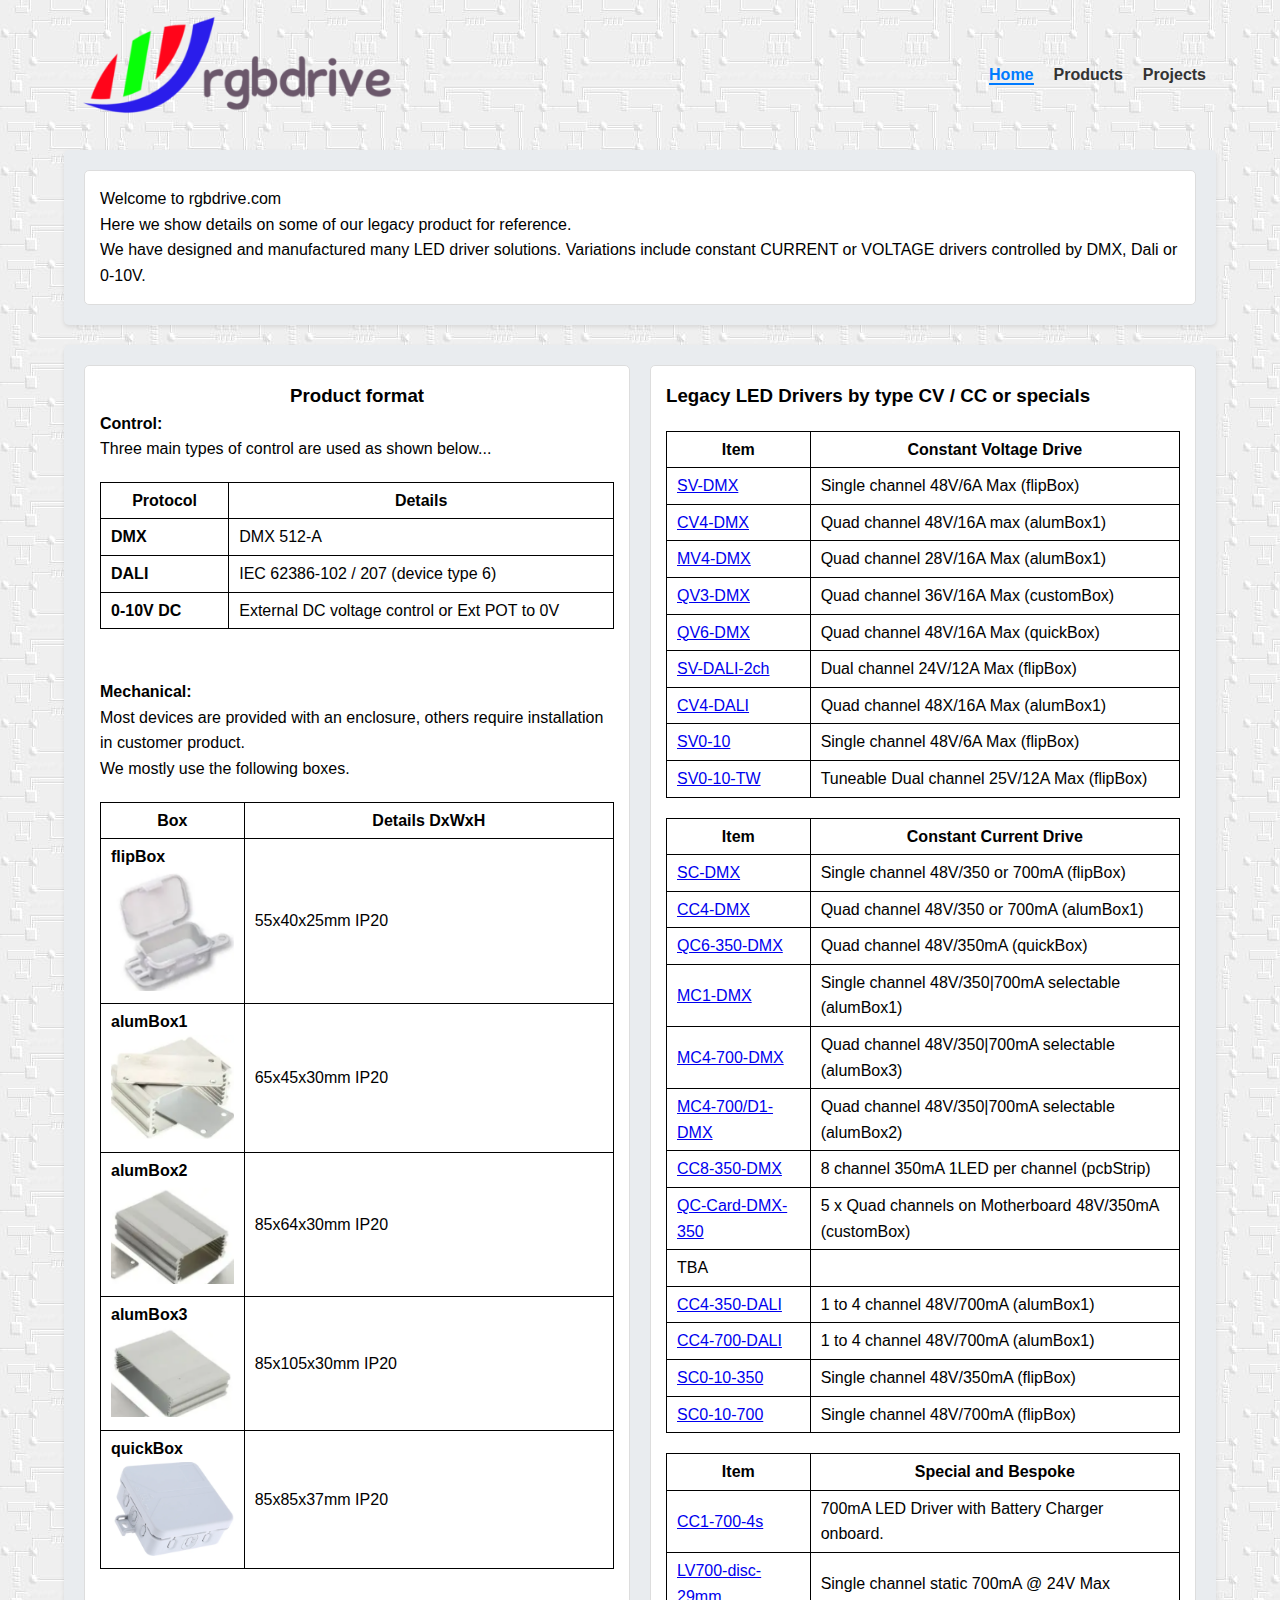
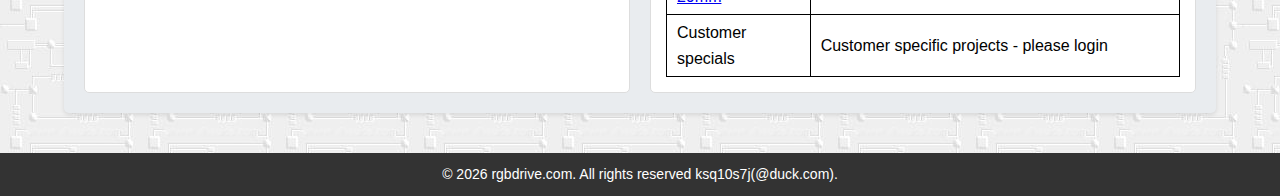
<file: index.html>
<!doctype html>
<html lang="en">
  <head>
    <meta charset="UTF-8" />
    <meta name="viewport" content="width=device-width, initial-scale=1.0" />
    <title>rgbdrive</title>
    <link rel="stylesheet" href="styles.css" />
    <link
      rel="icon"
      href="/images/site/cropped-favicon-32x32.png"
      type="image/png"
    />

    <!-- Security Meta Tags -->
    <meta
      http-equiv="Content-Security-Policy"
      content="default-src 'self'; img-src 'self'; style-src 'self' 'unsafe-inline'; script-src 'self';"
    />
    <meta http-equiv="X-Content-Type-Options" content="nosniff" />
    <meta http-equiv="X-Frame-Options" content="SAMEORIGIN" />
    <meta name="referrer" content="no-referrer-when-downgrade" />
  </head>
  <body>
    <header>
      <div class="header-content">
        <img
          src="images/site/logo2-416x126.png"
          alt="Header Image"
          class="header-image"
        />

        <nav>
          <ul class="nav-menu">
            <li><a href="index.html" class="active">Home</a></li>
            <li><a href="products.html">Products</a></li>
            <li><a href="projects.html">Projects</a></li>
          </ul>
        </nav>
      </div>
    </header>

    <main>
      <section class="content-container" id="content0">
        <!--<p>section1</p>

      -->
        <div class="column">
          <!-- Column 1 -->

          <p>Welcome to rgbdrive.com</p>

          <p>
            Here we show details on some of our legacy product for reference.
          </p>

          <p>
            We have designed and manufactured many LED driver solutions.
            Variations include constant CURRENT or VOLTAGE drivers controlled by
            DMX, Dali or 0-10V.
          </p>
        </div>
      </section>
      <section class="content-container" id="content1">
        <div class="column">
          <!-- Column 1 -->
          <h3 class="text-center">Product format</h3>
          <h4>Control:</h4>
          <p>Three main types of control are used as shown below...</p>
          <table class="mb-50">
            <tr>
              <th class="w-25">Protocol</th>
              <th>Details</th>
            </tr>
            <tr>
              <td><b>DMX</b></td>
              <td>DMX 512-A</td>
            </tr>
            <tr>
              <td><b> DALI</b></td>
              <td>IEC 62386-102 / 207 (device type 6)</td>
            </tr>
            <tr>
              <td><b> 0-10V DC</b></td>
              <td>External DC voltage control or Ext POT to 0V</td>
            </tr>
          </table>

          <h4>Mechanical:</h4>
          <p>
            Most devices are provided with an enclosure, others require
            installation in customer product.
          </p>
          <p>We mostly use the following boxes.</p>
          <table class="mb-50">
            <tr>
              <th class="th2">Box</th>
              <th>Details DxWxH</th>
            </tr>

            <tr>
              <td>
                <!--<h3>SV-DMX</h3> -->
                <h4>flipBox</h4>
                <img
                  class="imgtablebox"
                  src="images/mech/flipbox.png"
                  alt="flipBox enclosure"
                />
              </td>
              <td>
                <p>55x40x25mm IP20</p>
              </td>
            </tr>
            <tr>
              <td>
                <h4>alumBox1</h4>
                <img
                  class="imgtablebox"
                  src="images/mech/allybox1.png"
                  alt="alumBox1 enclosure"
                />
              </td>
              <td>
                <p>65x45x30mm IP20</p>
              </td>
            </tr>
            <tr>
              <td>
                <h4>alumBox2</h4>
                <img
                  class="imgtablebox"
                  src="images/mech/allybox2.png"
                  alt="alumBox2 enclosure"
                />
              </td>
              <td>
                <p>85x64x30mm IP20</p>
              </td>
            </tr>
            <tr>
              <td>
                <h4>alumBox3</h4>
                <img
                  class="imgtablebox"
                  src="images/mech/allybox3.png"
                  alt="alumBox3 enclosure"
                />
              </td>
              <td>
                <p>85x105x30mm IP20</p>
              </td>
            </tr>
            <tr>
              <td>
                <!--<h3>SV-DMX</h3> -->
                <h4>quickBox</h4>
                <img
                  class="imgtablebox"
                  src="images/mech/quickbox.png"
                  alt="quickBox enclosure"
                />
              </td>
              <td>
                <p>85x85x37mm IP20</p>
              </td>
            </tr>
          </table>
        </div>
        <div class="column">
          <!-- Column 2 -->

          <h3>Legacy LED Drivers by type CV / CC or specials</h3>

          <table>
            <tr>
              <th class="th2">Item</th>
              <th>Constant Voltage Drive</th>
            </tr>
            <tr>
              <td><a href="products.html#SvDmxId"> SV-DMX</a></td>
              <td>Single channel 48V/6A Max (flipBox)</td>
            </tr>
            <tr>
              <td><a href="products.html#Cv4DmxId"> CV4-DMX</a></td>
              <td>Quad channel 48V/16A max (alumBox1)</td>
            </tr>
            <tr>
              <td><a href="products.html#Mv4DmxId"> MV4-DMX</a></td>
              <td>Quad channel 28V/16A Max (alumBox1)</td>
            </tr>
            <tr>
              <td><a href="products.html#Qv3DmxId">QV3-DMX</a></td>
              <td>Quad channel 36V/16A Max (customBox)</td>
            </tr>
            <tr>
              <td><a href="products.html#Qv6DmxId">QV6-DMX</a></td>
              <td>Quad channel 48V/16A Max (quickBox)</td>
            </tr>
            <tr>
              <td><a href="products.html#SvDali2ChId">SV-DALI-2ch</a></td>
              <td>Dual channel 24V/12A Max (flipBox)</td>
            </tr>
            <tr>
              <td><a href="products.html#Cv416ADaliId">CV4-DALI</a></td>
              <td>Quad channel 48X/16A Max (alumBox1)</td>
            </tr>

            <tr>
              <td><a href="products.html#Sv010VId">SV0-10</a></td>
              <td>Single channel 48V/6A Max (flipBox)</td>
            </tr>
            <tr>
              <td><a href="products.html#Sv010TwId"> SV0-10-TW</a></td>
              <td>Tuneable Dual channel 25V/12A Max (flipBox)</td>
            </tr>
          </table>
          <table>
            <tr>
              <th class="th2">Item</th>
              <th>Constant Current Drive</th>
            </tr>
            <tr>
              <td><a href="products.html#ScDmxId"> SC-DMX</a></td>
              <td>Single channel 48V/350 or 700mA (flipBox)</td>
            </tr>
            <tr>
              <td><a href="products.html#Cc4DmxId"> CC4-DMX</a></td>
              <td>Quad channel 48V/350 or 700mA (alumBox1)</td>
            </tr>
            <tr>
              <td><a href="products.html#Qc6350DmxId"> QC6-350-DMX</a></td>
              <td>Quad channel 48V/350mA (quickBox)</td>
            </tr>
            <tr>
              <td><a href="products.html#Mc1DmxId"> MC1-DMX</a></td>
              <td>Single channel 48V/350|700mA selectable (alumBox1)</td>
            </tr>
            <tr>
              <td><a href="products.html#Mc4700DmxId"> MC4-700-DMX</a></td>
              <td>Quad channel 48V/350|700mA selectable (alumBox3)</td>
            </tr>
            <tr>
              <td><a href="products.html#Mc4700D1DmxId"> MC4-700/D1-DMX</a></td>
              <td>Quad channel 48V/350|700mA selectable (alumBox2)</td>
            </tr>
            <tr>
              <td><a href="products.html#Cc8350DmxId"> CC8-350-DMX</a></td>
              <td>8 channel 350mA 1LED per channel (pcbStrip)</td>
            </tr>
            <tr>
              <td><a href="products.html#QcCardId"> QC-Card-DMX-350</a></td>
              <td>5 x Quad channels on Motherboard 48V/350mA (customBox)</td>
            </tr>
            <tr>
              <td>TBA</td>
              <td></td>
            </tr>
            <tr>
              <td><a href="products.html#Cc4700DaliId"> CC4-350-DALI</a></td>
              <td>1 to 4 channel 48V/700mA (alumBox1)</td>
            </tr>
            <tr>
              <td><a href="products.html#Cc4700DaliId"> CC4-700-DALI</a></td>
              <td>1 to 4 channel 48V/700mA (alumBox1)</td>
            </tr>
            <tr>
              <td><a href="products.html#Sc010350Id"> SC0-10-350</a></td>
              <td>Single channel 48V/350mA (flipBox)</td>
            </tr>
            <tr>
              <td><a href="products.html#Sc010350Id">SC0-10-700</a></td>
              <td>Single channel 48V/700mA (flipBox)</td>
            </tr>
          </table>
          <table>
            <tr>
              <th class="th2">Item</th>
              <th>Special and Bespoke</th>
            </tr>
            <tr>
              <td><a href="products.html#Cc1700Id"> CC1-700-4s</a></td>
              <td>700mA LED Driver with Battery Charger onboard.</td>
            </tr>
            <tr>
              <td><a href="products.html#Lv700Id"> LV700-disc-29mm</a></td>
              <td>Single channel static 700mA @ 24V Max</td>
            </tr>
            <tr>
              <td>Customer specials</td>
              <td>Customer specific projects - please login</td>
            </tr>
          </table>
        </div>
      </section>
    </main>
    <!--#region footer-->
    <!-- This is a "folding" command just for VS code-->
    <footer>
      &copy; 2026 rgbdrive.com. All rights reserved ksq10s7j(@duck.com).
    </footer>

    <!-- #endregion -->
  </body>
</html>
</file>
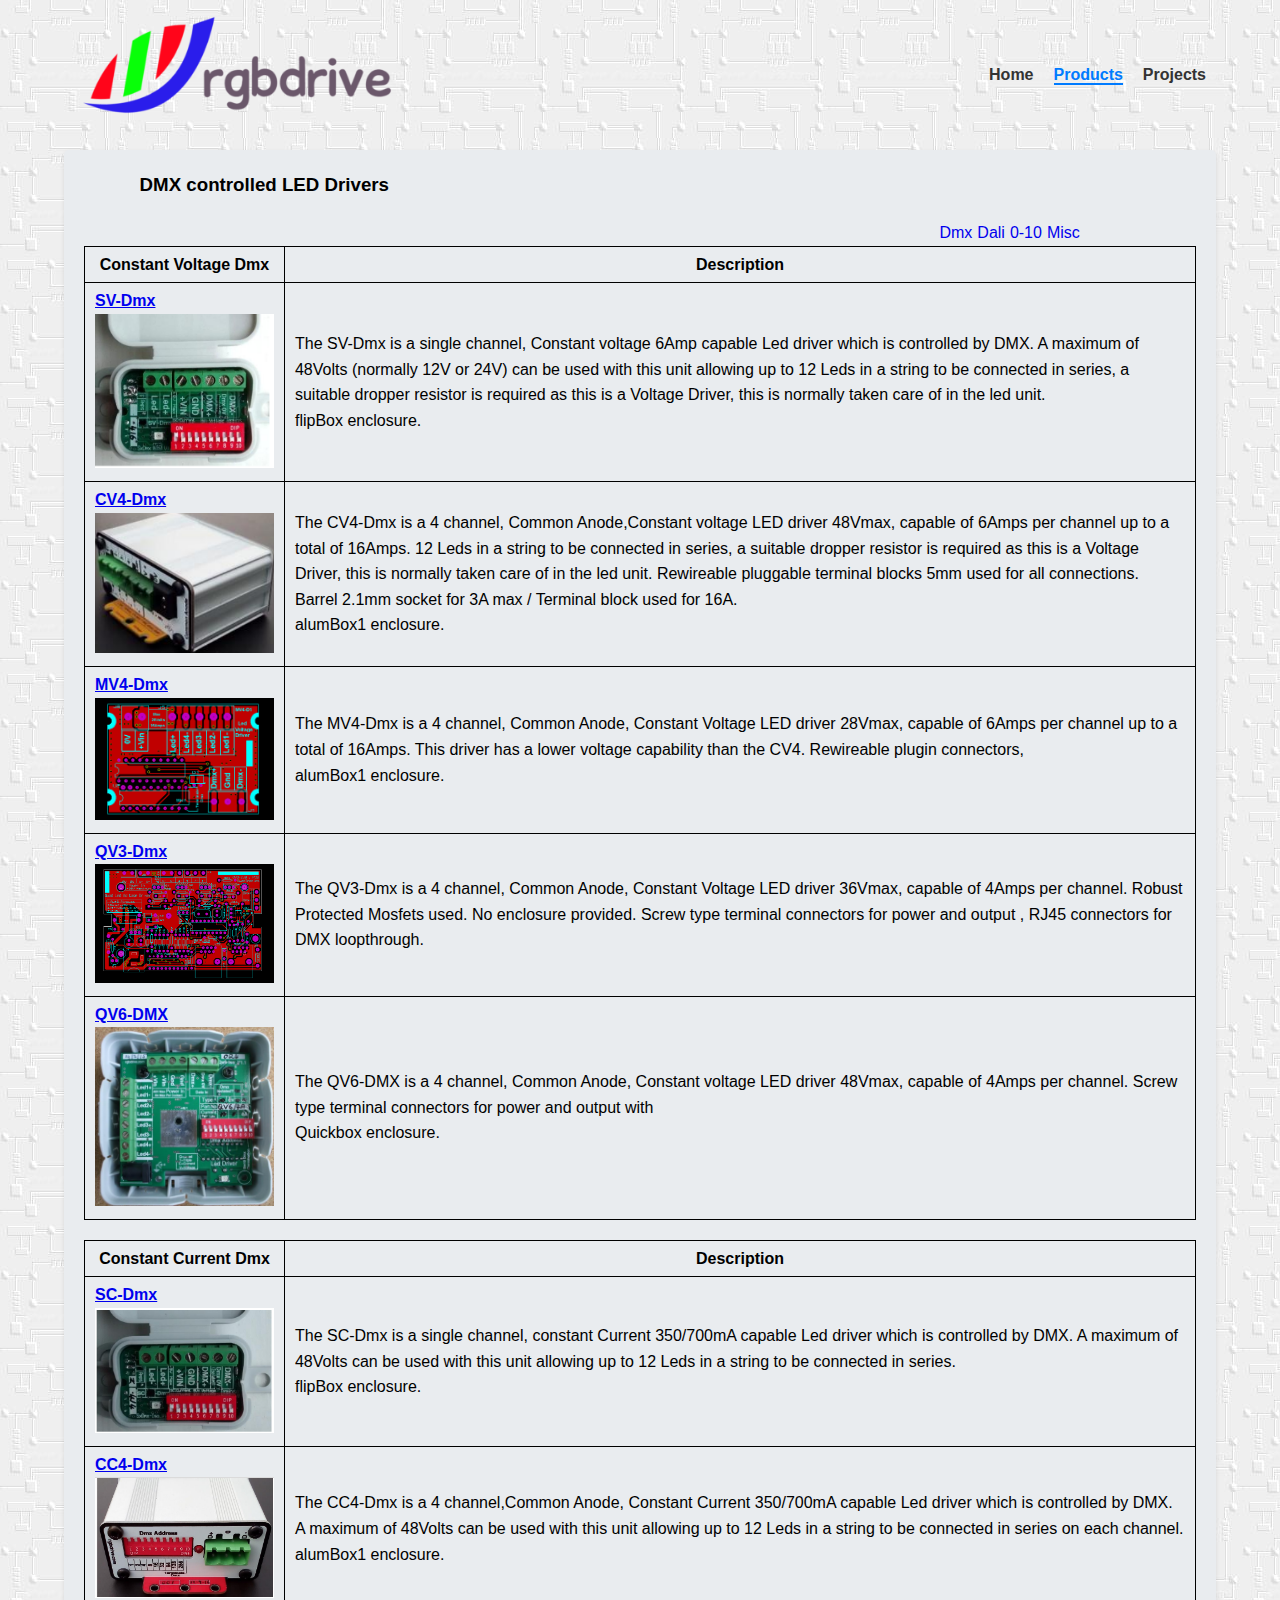
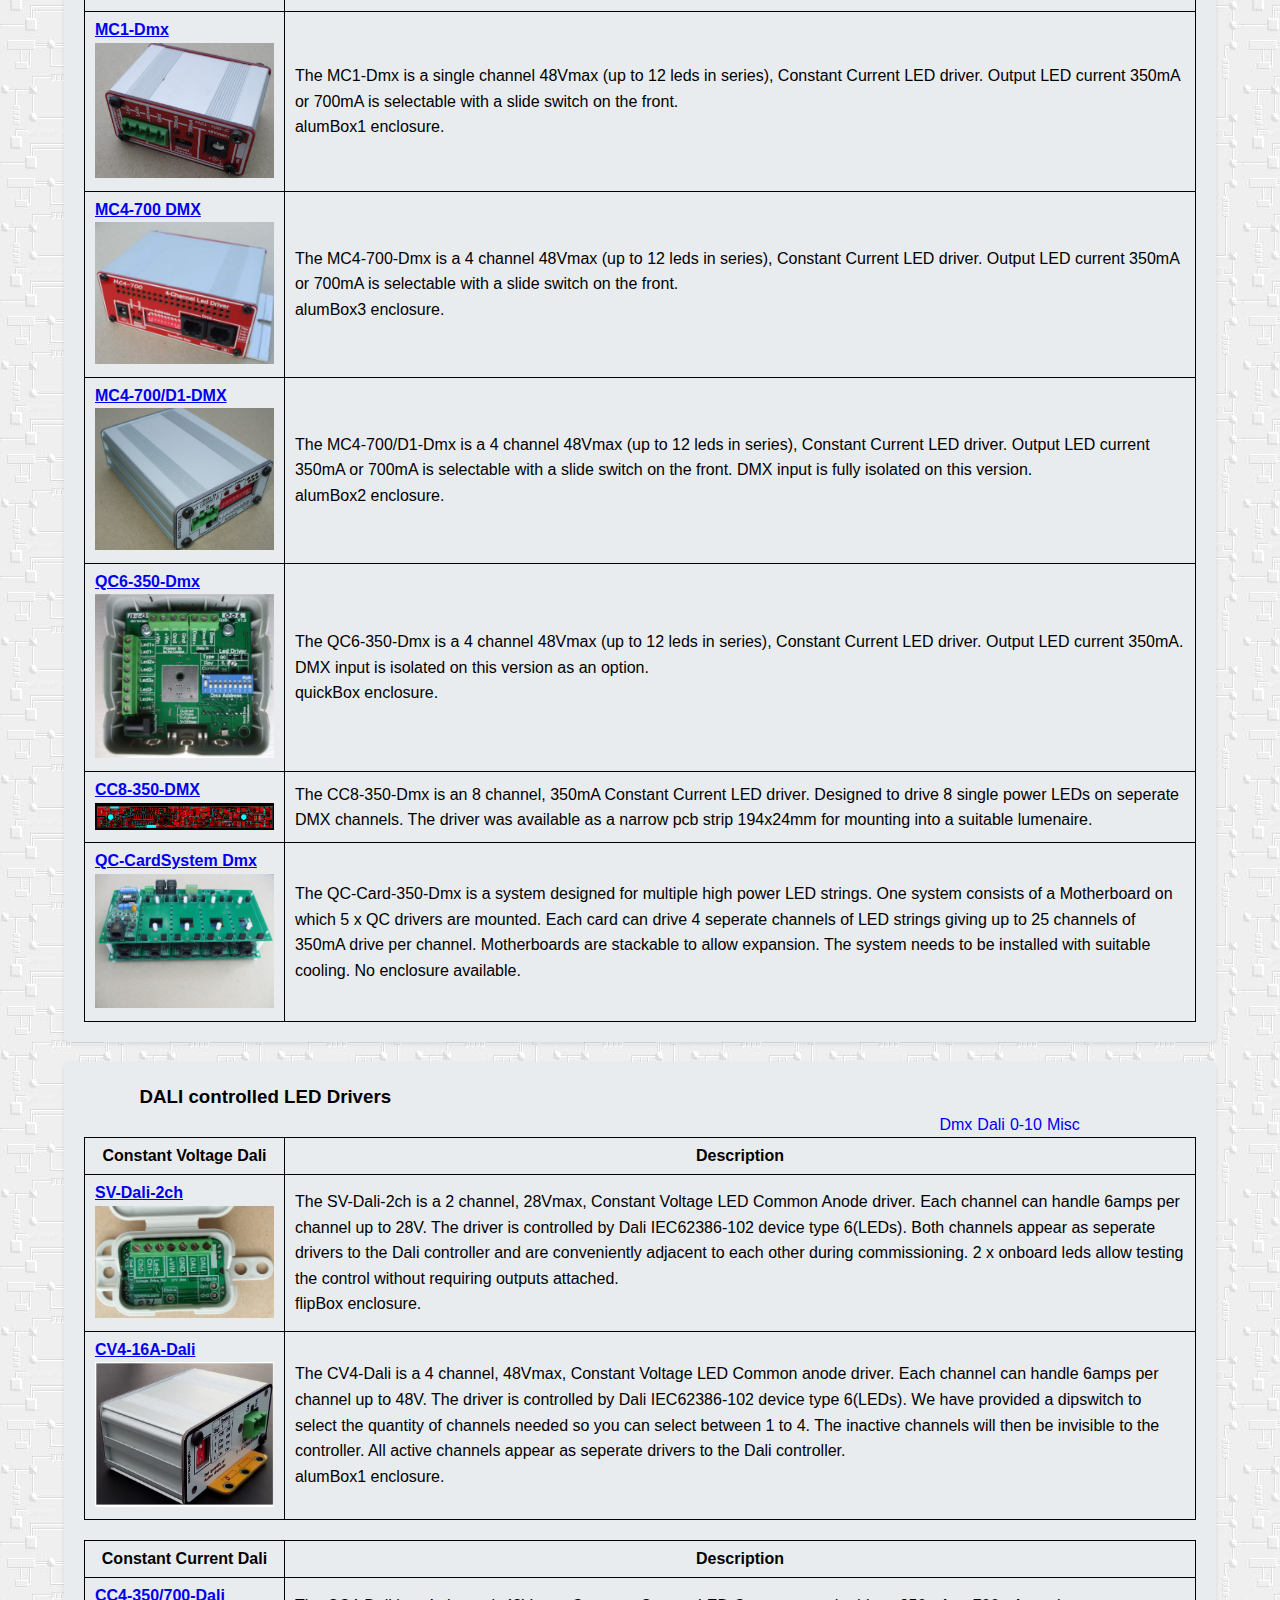
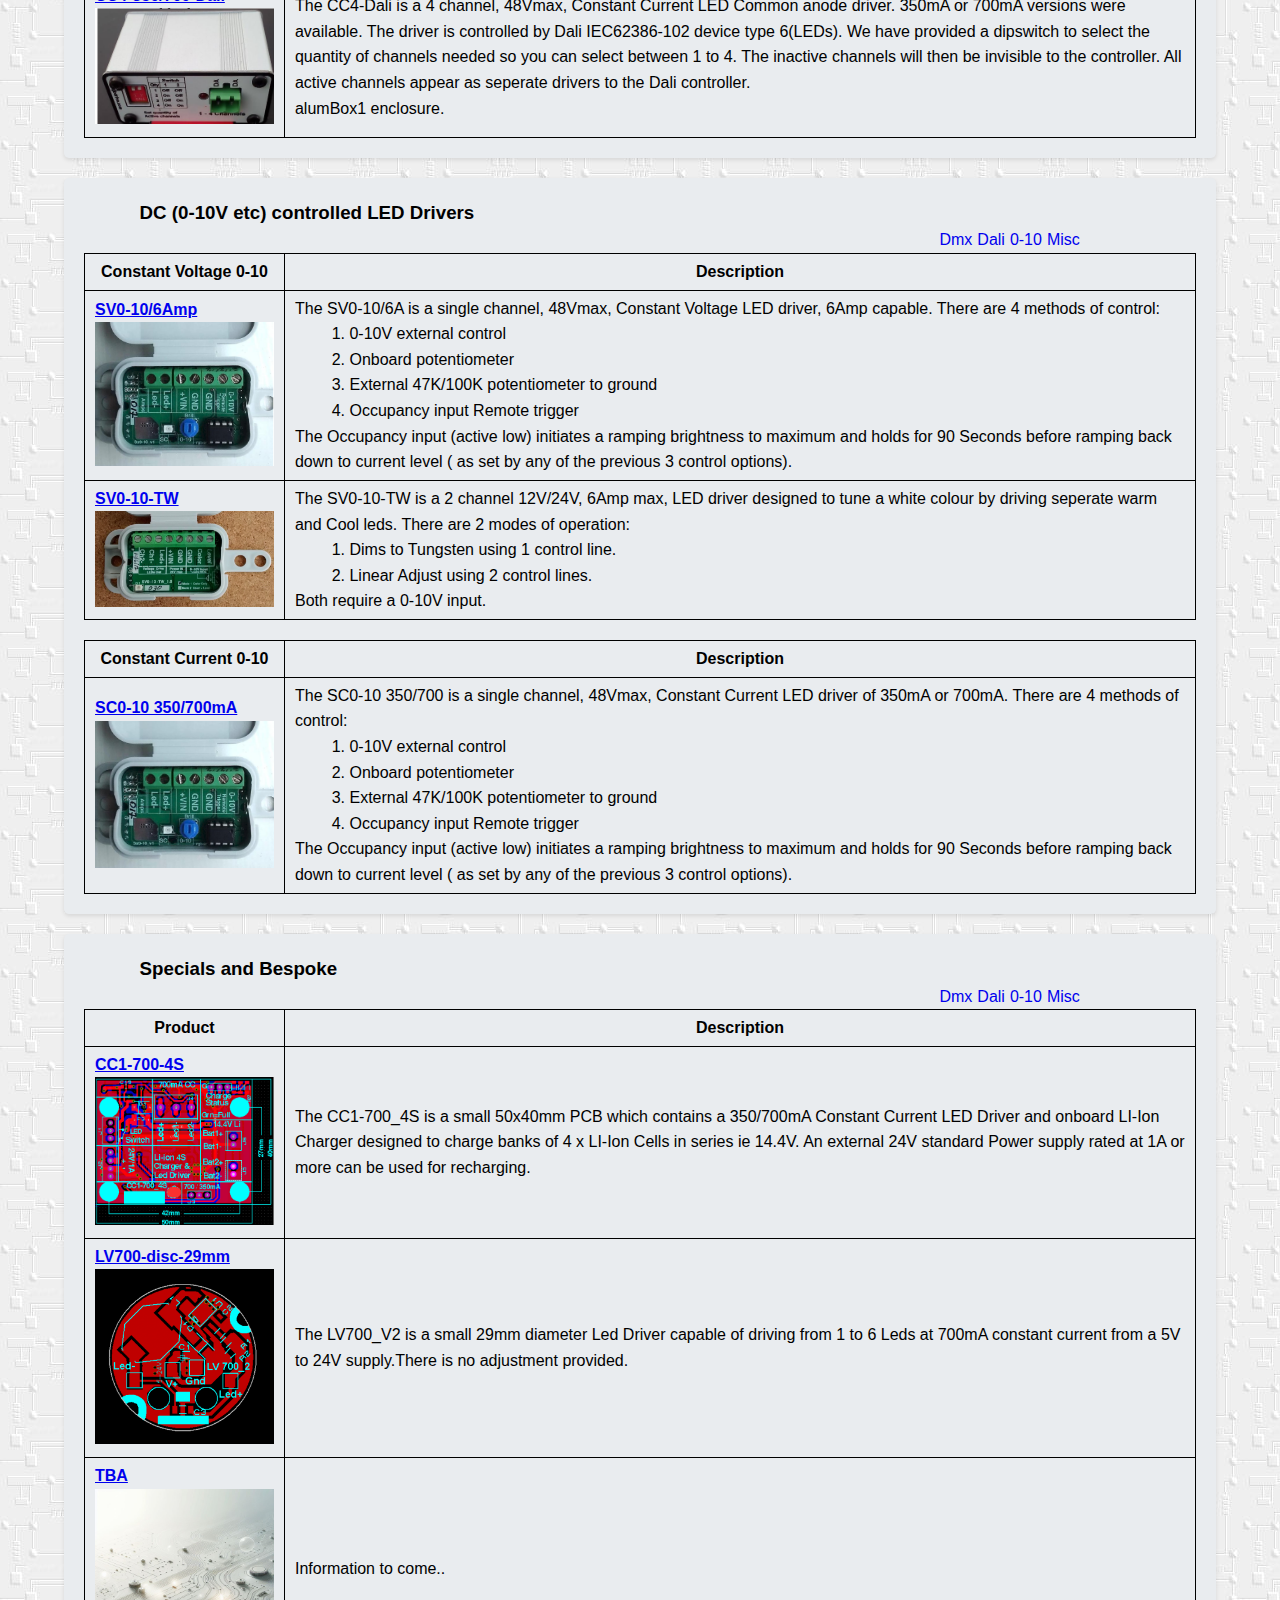
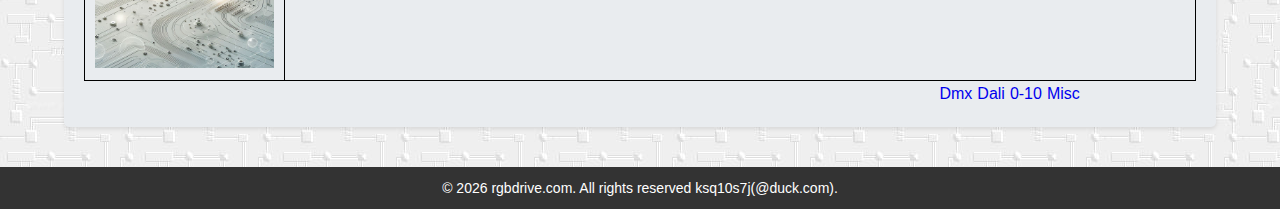
<file: products.html>
<!doctype html>
<html lang="en">
  <head>
    <meta charset="UTF-8" />
    <meta name="viewport" content="width=device-width, initial-scale=1.0" />
    <title>rgbdrive</title>
    <link rel="stylesheet" href="styles.css" />
    <link
      rel="icon"
      href="/images/site/cropped-favicon-32x32.png"
      type="image/png"
    />

    <!-- Security Meta Tags -->
    <meta
      http-equiv="Content-Security-Policy"
      content="default-src 'self'; img-src 'self'; style-src 'self' 'unsafe-inline'; script-src 'self';"
    />
    <meta http-equiv="X-Content-Type-Options" content="nosniff" />
    <meta http-equiv="X-Frame-Options" content="SAMEORIGIN" />
    <meta name="referrer" content="no-referrer-when-downgrade" />
  </head>
  <body>
    <header>
      <div class="header-content">
        <img
          src="images/site/logo2-416x126.png"
          alt="Header Image"
          class="header-image"
        />
        <nav>
          <ul class="nav-menu">
            <li><a href="index.html">Home</a></li>
            <li><a href="products.html" class="active">Products</a></li>
            <li><a href="projects.html">Projects</a></li>
          </ul>
        </nav>
      </div>
    </header>

    <main>
      <section class="content-container" id="dmxdrivers">
        <!-- Content 2 goes here -->
        <h3 class="ml-5">DMX controlled LED Drivers</h3>
        <table></table>

        <ul class="productmenu">
          <li><a href="#specials"> Misc</a></li>
          <li><a href="#dcdrivers"> 0-10</a></li>
          <li><a href="#dalidrivers">Dali</a></li>
          <li><a href="#dmxdrivers"> Dmx</a></li>
        </ul>
        <table>
          <tr>
            <th class="th1">Constant Voltage Dmx</th>
            <th>Description</th>
          </tr>

          <tr>
            <td id="SvDmxId">
              <!--<h3>SV-DMX</h3> -->
              <a href="datasheets/sx/SV-DMX_2.pdf"><h4>SV-Dmx</h4></a>
              <img
                class="imgtablebox"
                src="images/sx/SV_Dmx.png"
                alt="SV-Dmx product image"
              />
            </td>
            <td>
              <p>
                The SV-Dmx is a single channel, Constant voltage 6Amp capable
                Led driver which is controlled by DMX. A maximum of 48Volts
                (normally 12V or 24V) can be used with this unit allowing up to
                12 Leds in a string to be connected in series, a suitable
                dropper resistor is required as this is a Voltage Driver, this
                is normally taken care of in the led unit.<br />flipBox
                enclosure.
              </p>
            </td>
          </tr>
          <tr>
            <td id="Cv4DmxId">
              <a href="datasheets/cx/CV4_16A-Dmx.pdf"><h4>CV4-Dmx</h4></a>
              <img
                class="imgtablebox"
                src="images/cx/CV4-DMX.png"
                alt="CV4-Dmx product image"
              />
            </td>
            <td>
              <p>
                The CV4-Dmx is a 4 channel, Common Anode,Constant voltage LED
                driver 48Vmax, capable of 6Amps per channel up to a total of
                16Amps. 12 Leds in a string to be connected in series, a
                suitable dropper resistor is required as this is a Voltage
                Driver, this is normally taken care of in the led unit.
                Rewireable pluggable terminal blocks 5mm used for all
                connections. Barrel 2.1mm socket for 3A max / Terminal block
                used for 16A. <br />
                alumBox1 enclosure.
              </p>
            </td>
          </tr>
          <tr>
            <td id="Mv4DmxId">
              <a href="datasheets/mx/MV4_SpecsSheet.pdf"><h4>MV4-Dmx</h4></a>
              <img
                class="imgtablebox"
                src="images/mx/MV4-D1.png"
                alt="MV4-Dmx product image"
              />
            </td>
            <td>
              <p>
                The MV4-Dmx is a 4 channel, Common Anode, Constant Voltage LED
                driver 28Vmax, capable of 6Amps per channel up to a total of
                16Amps. This driver has a lower voltage capability than the CV4.
                Rewireable plugin connectors, <br />alumBox1 enclosure.
              </p>
            </td>
          </tr>

          <tr>
            <td id="Qv3DmxId">
              <a href="datasheets/qx/QV3-V2 Manual-rgbdrive.pdf"
                ><h4>QV3-Dmx</h4></a
              >
              <img
                class="imgtablebox"
                src="images/qx/QV3_ORG.png"
                alt="QV3-Dmx product image"
              />
            </td>
            <td>
              <p>
                The QV3-Dmx is a 4 channel, Common Anode, Constant Voltage LED
                driver 36Vmax, capable of 4Amps per channel. Robust Protected
                Mosfets used. No enclosure provided. Screw type terminal
                connectors for power and output , RJ45 connectors for DMX
                loopthrough.
              </p>
            </td>
          </tr>
          <tr>
            <td id="Qv6DmxId">
              <a href="datasheets/qx/QV6-ConstantVoltage.pdf"
                ><h4>QV6-DMX</h4></a
              >
              <img
                class="imgtablebox"
                src="images/qx/QV6.png"
                alt="QV6-DMX product image"
              />
            </td>
            <td>
              <p>
                The QV6-DMX is a 4 channel, Common Anode, Constant voltage LED
                driver 48Vmax, capable of 4Amps per channel. Screw type terminal
                connectors for power and output with <br />Quickbox enclosure.
              </p>
            </td>
          </tr>
        </table>
        <table>
          <tr>
            <th class="th1">Constant Current Dmx</th>
            <th>Description</th>
          </tr>

          <tr>
            <td id="ScDmxId">
              <!--<h3>SV-DMX</h3> -->
              <a href="datasheets/sx/SC-DMX_2.pdf"><h4>SC-Dmx</h4></a>
              <img
                class="imgtablebox"
                src="images/sx/SC_DMX.png"
                alt="SC-Dmx product image"
              />
            </td>
            <td>
              <p>
                The SC-Dmx is a single channel, constant Current 350/700mA
                capable Led driver which is controlled by DMX. A maximum of
                48Volts can be used with this unit allowing up to 12 Leds in a
                string to be connected in series. <br />flipBox enclosure.
              </p>
            </td>
          </tr>
          <tr>
            <td id="Cc4DmxId">
              <a href="datasheets/cx/CC4-350_700-Dmx.pdf"><h4>CC4-Dmx</h4></a>
              <img
                class="imgtablebox"
                src="images/cx/CC4_Dmx-Front.png"
                alt="CC4-Dmx front image"
              />
            </td>
            <td>
              <p>
                The CC4-Dmx is a 4 channel,Common Anode, Constant Current
                350/700mA capable Led driver which is controlled by DMX. A
                maximum of 48Volts can be used with this unit allowing up to 12
                Leds in a string to be connected in series on each channel.<br />
                alumBox1 enclosure.
              </p>
            </td>
          </tr>
          <tr>
            <td id="Mc1DmxId">
              <a href="datasheets/mx/MC1-1.pdf"><h4>MC1-Dmx</h4></a>
              <img
                class="imgtablebox"
                src="images/mx/MC1-dmx.png"
                alt="MC1-Dmx product image"
              />
            </td>
            <td>
              <p>
                The MC1-Dmx is a single channel 48Vmax (up to 12 leds in
                series), Constant Current LED driver. Output LED current 350mA
                or 700mA is selectable with a slide switch on the front. <br />
                alumBox1 enclosure.
              </p>
            </td>
          </tr>
          <tr>
            <td id="Mc4700DmxId">
              <a href="datasheets/mx/MC4-1.pdf"><h4>MC4-700 DMX</h4></a>
              <img
                class="imgtablebox"
                src="images/mx/MC4front.png"
                alt="MC4-700 product image"
              />
            </td>
            <td>
              <p>
                The MC4-700-Dmx is a 4 channel 48Vmax (up to 12 leds in series),
                Constant Current LED driver. Output LED current 350mA or 700mA
                is selectable with a slide switch on the front. <br />
                alumBox3 enclosure.
              </p>
            </td>
          </tr>

          <tr>
            <td id="Mc4700D1DmxId">
              <a href="datasheets/mx/MC4-700-D1_DataSheet.pdf"
                ><h4>MC4-700/D1-DMX</h4></a
              >
              <img
                class="imgtablebox"
                src="images/mx/mc4-700front.png"
                alt="MC4-700/D1 product image"
              />
            </td>
            <td>
              <p>
                The MC4-700/D1-Dmx is a 4 channel 48Vmax (up to 12 leds in
                series), Constant Current LED driver. Output LED current 350mA
                or 700mA is selectable with a slide switch on the front. DMX
                input is fully isolated on this version. <br />
                alumBox2 enclosure.
              </p>
            </td>
          </tr>
          <tr>
            <td id="Qc6350DmxId">
              <a href="datasheets/qx/QC6-Dmx-350mA Range.pdf"
                ><h4>QC6-350-Dmx</h4></a
              >
              <img
                class="imgtablebox"
                src="images/qx/QC6.png"
                alt="QC6 product image"
              />
            </td>
            <td>
              <p>
                The QC6-350-Dmx is a 4 channel 48Vmax (up to 12 leds in series),
                Constant Current LED driver. Output LED current 350mA. DMX input
                is isolated on this version as an option.
                <br />quickBox enclosure.
              </p>
            </td>
          </tr>
          <tr>
            <td id="Cc8350DmxId">
              <a href="datasheets/cc8/cc8_2.2.pdf"><h4>CC8-350-DMX</h4></a>
              <img
                class="imgtablebox"
                src="images/CC8_350-RDM-SP2.1tmp2.png"
                alt="CC8-350 product image"
              />
            </td>
            <td>
              <p>
                The CC8-350-Dmx is an 8 channel, 350mA Constant Current LED
                driver. Designed to drive 8 single power LEDs on seperate DMX
                channels. The driver was available as a narrow pcb strip
                194x24mm for mounting into a suitable lumenaire.
              </p>
            </td>
          </tr>
          <tr>
            <td id="QcCardId">
              <a href="datasheets/card-systems/QC-Card-System-V2.pdf"
                ><h4>QC-CardSystem Dmx</h4></a
              >
              <img
                class="imgtablebox"
                src="images/card-sys/DSCF1376-1536x1152.jpg"
                alt="QC-CardSystem product image"
              />
            </td>
            <td>
              <p>
                The QC-Card-350-Dmx is a system designed for multiple high power
                LED strings. One system consists of a Motherboard on which 5 x
                QC drivers are mounted. Each card can drive 4 seperate channels
                of LED strings giving up to 25 channels of 350mA drive per
                channel. Motherboards are stackable to allow expansion. The
                system needs to be installed with suitable cooling. No enclosure
                available.
              </p>
            </td>
          </tr>
        </table>
      </section>
      <section class="content-container" id="dalidrivers">
        <!-- Content 3 goes here -->
        <h3 class="ml-5">DALI controlled LED Drivers</h3>
        <ul class="productmenu">
          <li><a href="#specials"> Misc</a></li>
          <li><a href="#dcdrivers"> 0-10</a></li>
          <li><a href="#dalidrivers">Dali</a></li>
          <li><a href="#dmxdrivers"> Dmx</a></li>
        </ul>
        <table>
          <tr>
            <th class="th1">Constant Voltage Dali</th>
            <th>Description</th>
          </tr>

          <tr>
            <td id="SvDali2ChId">
              <!--<h3>SV-DMX</h3> -->
              <a href="datasheets/sx/SV-Dali_2Channel_V1.3_Spec.pdf"
                ><h4>SV-Dali-2ch</h4></a
              >
              <img
                class="imgtablebox"
                src="images/sx/SV_Dali_2ch.png"
                alt="SV-Dali-2ch product image"
              />
            </td>
            <td>
              <p>
                The SV-Dali-2ch is a 2 channel, 28Vmax, Constant Voltage LED
                Common Anode driver. Each channel can handle 6amps per channel
                up to 28V. The driver is controlled by Dali IEC62386-102 device
                type 6(LEDs). Both channels appear as seperate drivers to the
                Dali controller and are conveniently adjacent to each other
                during commissioning. 2 x onboard leds allow testing the control
                without requiring outputs attached. <br />
                flipBox enclosure.
              </p>
            </td>
          </tr>
          <tr>
            <td id="Cv416ADaliId">
              <a href="datasheets/cx/CV4_16A-Dali.pdf"><h4>CV4-16A-Dali</h4></a>
              <img
                class="imgtablebox"
                src="images/cx/CV4_Dali.png"
                alt="CV4-16A-Dali product image"
              />
            </td>
            <td>
              <p>
                The CV4-Dali is a 4 channel, 48Vmax, Constant Voltage LED Common
                anode driver. Each channel can handle 6amps per channel up to
                48V. The driver is controlled by Dali IEC62386-102 device type
                6(LEDs). We have provided a dipswitch to select the quantity of
                channels needed so you can select between 1 to 4. The inactive
                channels will then be invisible to the controller. All active
                channels appear as seperate drivers to the Dali controller.
                <br />
                alumBox1 enclosure.
              </p>
            </td>
          </tr>
        </table>
        <table>
          <tr>
            <th class="th1">Constant Current Dali</th>
            <th>Description</th>
          </tr>
          <tr>
            <td id="Cc4700DaliId">
              <a href="datasheets/cx/CC4-350_700-Dali.pdf"
                ><h4>CC4-350/700-Dali</h4></a
              >
              <img
                class="imgtablebox"
                src="images/cx/CC4-Dali.png"
                alt="CC4-Dali product image"
              />
            </td>
            <td>
              <p>
                The CC4-Dali is a 4 channel, 48Vmax, Constant Current LED Common
                anode driver. 350mA or 700mA versions were available. The driver
                is controlled by Dali IEC62386-102 device type 6(LEDs). We have
                provided a dipswitch to select the quantity of channels needed
                so you can select between 1 to 4. The inactive channels will
                then be invisible to the controller. All active channels appear
                as seperate drivers to the Dali controller.
                <br />
                alumBox1 enclosure.
              </p>
            </td>
          </tr>
        </table>
      </section>
      <section class="content-container" id="dcdrivers">
        <!-- Content 4 goes here -->
        <h3 class="ml-5">DC (0-10V etc) controlled LED Drivers</h3>
        <ul class="productmenu">
          <li><a href="#specials"> Misc</a></li>
          <li><a href="#dcdrivers"> 0-10</a></li>
          <li><a href="#dalidrivers">Dali</a></li>
          <li><a href="#dmxdrivers"> Dmx</a></li>
        </ul>
        <table>
          <tr>
            <th class="th1">Constant Voltage 0-10</th>
            <th>Description</th>
          </tr>

          <tr>
            <td id="Sv010VId">
              <!--<h3>SV-DMX</h3> -->
              <a href="datasheets/sx/SV0-10_2.pdf"><h4>SV0-10/6Amp</h4></a>
              <img
                class="imgtablebox"
                src="images/sx/SV0-10-1.png"
                alt="SV0-10 product image"
              />
            </td>
            <td>
              <p>
                The SV0-10/6A is a single channel, 48Vmax, Constant Voltage LED
                driver, 6Amp capable. There are 4 methods of control:
              </p>
              <ol>
                <li>0-10V external control</li>
                <li>Onboard potentiometer</li>
                <li>External 47K/100K potentiometer to ground</li>
                <li>Occupancy input Remote trigger</li>
              </ol>
              <p>
                The Occupancy input (active low) initiates a ramping brightness
                to maximum and holds for 90 Seconds before ramping back down to
                current level ( as set by any of the previous 3 control
                options).
              </p>
            </td>
          </tr>
          <tr>
            <td id="Sv010TwId">
              <a href="datasheets/sx/SV0-10V_TW_V1.0a.pdf"
                ><h4>SV0-10-TW</h4></a
              >
              <img
                class="imgtablebox"
                src="images/sx/SV0-10-TW_2.jpg"
                alt="SV0-10-TW product image"
              />
            </td>
            <td>
              <p>
                The SV0-10-TW is a 2 channel 12V/24V, 6Amp max, LED driver
                designed to tune a white colour by driving seperate warm and
                Cool leds. There are 2 modes of operation:
              </p>
              <ol>
                <li>Dims to Tungsten using 1 control line.</li>
                <li>Linear Adjust using 2 control lines.</li>
              </ol>
              <p>Both require a 0-10V input.</p>
            </td>
          </tr>
        </table>

        <table>
          <tr>
            <th class="th1">Constant Current 0-10</th>
            <th>Description</th>
          </tr>

          <tr>
            <td id="Sc010350Id">
              <!--<h3>SV-DMX</h3> -->
              <a href="datasheets/sx/SC0-10_2.pdf"><h4>SC0-10 350/700mA</h4></a>
              <img
                class="imgtablebox"
                src="images/sx/SC0-10-1.png"
                alt="SC0-10 product image"
              />
            </td>
            <td>
              <p>
                The SC0-10 350/700 is a single channel, 48Vmax, Constant Current
                LED driver of 350mA or 700mA. There are 4 methods of control:
              </p>
              <ol>
                <li>0-10V external control</li>
                <li>Onboard potentiometer</li>
                <li>External 47K/100K potentiometer to ground</li>
                <li>Occupancy input Remote trigger</li>
              </ol>
              <p>
                The Occupancy input (active low) initiates a ramping brightness
                to maximum and holds for 90 Seconds before ramping back down to
                current level ( as set by any of the previous 3 control
                options).
              </p>
            </td>
          </tr>
        </table>
      </section>
      <section class="content-container" id="specials">
        <h3 class="ml-5">Specials and Bespoke</h3>
        <ul class="productmenu">
          <li><a href="#specials"> Misc</a></li>
          <li><a href="#dcdrivers"> 0-10</a></li>
          <li><a href="#dalidrivers">Dali</a></li>
          <li><a href="#dmxdrivers"> Dmx</a></li>
        </ul>

        <table>
          <tr>
            <th class="th1">Product</th>
            <th>Description</th>
          </tr>
          <tr id="Cc1700Id">
            <td>
              <a href="datasheets/projects/CC1-700_4S_Datasheet.pdf"
                ><h4>CC1-700-4S</h4></a
              >
              <img
                class="imgtablebox"
                src="images/projects/cc1-700/cc1-700.png"
                alt="CC1-700 project image"
              />
            </td>
            <td>
              <p>
                The CC1-700_4S is a small 50x40mm PCB which contains a 350/700mA
                Constant Current LED Driver and onboard LI-Ion Charger designed
                to charge banks of 4 x LI-Ion Cells in series ie 14.4V. An
                external 24V standard Power supply rated at 1A or more can be
                used for recharging.
              </p>
            </td>
          </tr>
          <tr>
            <td id="Lv700Id">
              <a href="datasheets/lv700/LV700_2.pdf"
                ><h4>LV700-disc-29mm</h4></a
              >
              <img
                class="imgtablebox"
                src="images/lv700/LV700-2-tmp-300x294.png"
                alt="LV700-disc product image"
              />
            </td>
            <td>
              <p>
                The LV700_V2 is a small 29mm diameter Led Driver capable of
                driving from 1 to 6 Leds at 700mA constant current from a 5V to
                24V supply.There is no adjustment provided.
              </p>
            </td>
          </tr>
          <tr>
            <td>
              <a href="datasheet.pdf"><h4>TBA</h4></a>
              <img
                class="imgtablebox"
                src="images/site/techback1.jpg"
                alt="Technical background image"
              />
            </td>
            <td>
              <p>Information to come..</p>
            </td>
          </tr>
        </table>

        <ul class="productmenu">
          <li><a href="#specials"> Misc</a></li>
          <li><a href="#dcdrivers"> 0-10</a></li>
          <li><a href="#dalidrivers">Dali</a></li>
          <li><a href="#dmxdrivers"> Dmx</a></li>
        </ul>
      </section>
      <!-- use for product type copy and paste as needed to add product .
      <section class="content-container">
       
        <h3 class="ml-5">x type LED Drivers</h3>
        <table>
          <tr>
            <th class="w-20">Constant xxxxxxx</th>
            <th class="w-50">Description</th>
          </tr>

          <tr>
            <td>
              <a href="datasheet.pdf"><h4>product</h4></a>
              <img
                class="imgtablebox"
                src="images/site/placeholder.png"
                alt="placeholder image"
              />
            </td>
            <td>
              <p>Description text here.</p>
            </td>
          </tr>
        </table>
      </section> 
       -->
    </main>

    <footer>
      &copy; 2026 rgbdrive.com. All rights reserved ksq10s7j(@duck.com).
    </footer>
  </body>
</html>
</file>
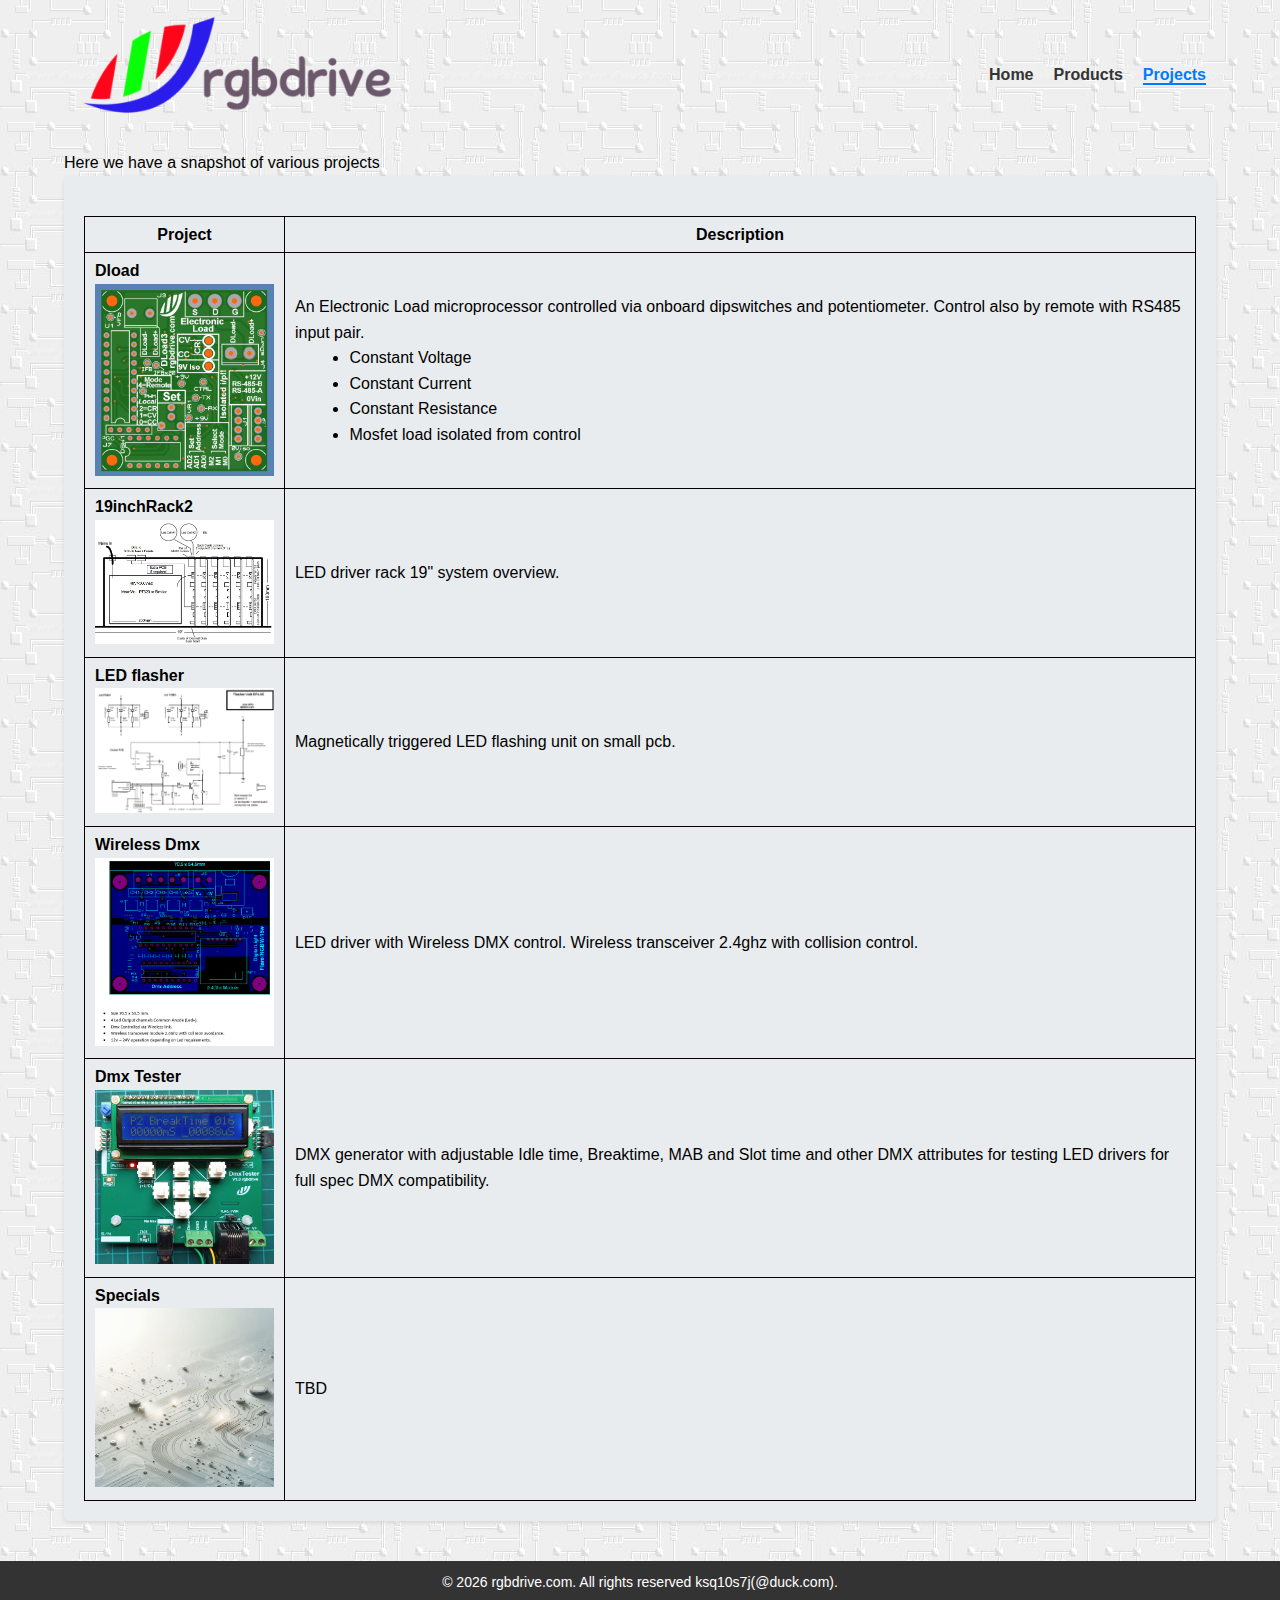
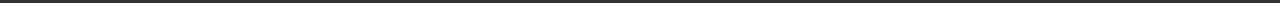
<file: projects.html>
<!doctype html>
<html lang="en">
  <head>
    <meta charset="UTF-8" />
    <meta name="viewport" content="width=device-width, initial-scale=1.0" />
    <title>rgbdrive</title>
    <link rel="stylesheet" href="styles.css" />
    <link
      rel="icon"
      href="/images/site/cropped-favicon-32x32.png"
      type="image/png"
    />

    <!-- Security Meta Tags -->
    <meta
      http-equiv="Content-Security-Policy"
      content="default-src 'self'; img-src 'self'; style-src 'self' 'unsafe-inline'; script-src 'self';"
    />
    <meta http-equiv="X-Content-Type-Options" content="nosniff" />
    <meta http-equiv="X-Frame-Options" content="SAMEORIGIN" />
    <meta name="referrer" content="no-referrer-when-downgrade" />
  </head>
  <body>
    <header>
      <div class="header-content">
        <img
          src="images/site/logo2-416x126.png"
          alt="Header Image"
          class="header-image"
        />

        <nav>
          <ul class="nav-menu">
            <li><a href="index.html">Home</a></li>
            <li><a href="products.html">Products</a></li>
            <li><a href="projects.html" class="active">Projects</a></li>
          </ul>
        </nav>
      </div>
    </header>

    <main>
      <p>Here we have a snapshot of various projects</p>

      <section class="content-container" id="content2">
        <!-- Content 2 goes here -->

        <table>
          <tr>
            <th class="th1">Project</th>
            <th>Description</th>
          </tr>

          <tr>
            <td>
              <h4>Dload</h4>
              <a href="images/projects/dload/DLoad3.png"
                ><img
                  class="imgtablebox"
                  src="images/projects/dload/DLoad3.png"
                  alt="DLoad3 project image"
              /></a>
            </td>
            <td>
              <p>
                An Electronic Load microprocessor controlled via onboard
                dipswitches and potentiometer. Control also by remote with RS485
                input pair.
              </p>
              <ul>
                <li>Constant Voltage</li>
                <li>Constant Current</li>
                <li>Constant Resistance</li>
                <li>Mosfet load isolated from control</li>
              </ul>
            </td>
          </tr>
          <tr>
            <td>
              <h4>19inchRack2</h4>

              <a href="images/projects/19inch/rack1overview.png"
                ><img
                  class="imgtablebox"
                  src="images/projects/19inch/rack1overview.png"
                  alt="19-inch rack overview"
              /></a>
            </td>
            <td>
              <p>LED driver rack 19" system overview.</p>
            </td>
          </tr>
          <tr></tr>
          <tr>
            <td>
              <h4>LED flasher</h4>
              <a href="images/projects/flasher/bflash1.png"
                ><img
                  class="imgtablebox"
                  src="images/projects/flasher/bflash1.png"
                  alt="LED flasher project image"
              /></a>
            </td>
            <td>
              <p>Magnetically triggered LED flashing unit on small pcb.</p>
            </td>
          </tr>
          <tr></tr>
          <tr>
            <td>
              <h4>Wireless Dmx</h4>
              <a href="images/projects/wireless-dmx/wireless-dmx.png"
                ><img
                  class="imgtablebox"
                  src="images/projects/wireless-dmx/wireless-dmx.png"
                  alt="Wireless DMX project image"
              /></a>
            </td>
            <td>
              <p>
                LED driver with Wireless DMX control. Wireless transceiver
                2.4ghz with collision control.
              </p>
            </td>
          </tr>

          <tr>
            <td>
              <h4>Dmx Tester</h4>
              <a href="images/projects/dmxtester/dmxtester.png"
                ><img
                  class="imgtablebox"
                  src="images/projects/dmxtester/dmxtester.png"
                  alt="DMX tester project image"
              /></a>
            </td>
            <td>
              <p>
                DMX generator with adjustable Idle time, Breaktime, MAB and Slot
                time and other DMX attributes for testing LED drivers for full
                spec DMX compatibility.
              </p>
            </td>
          </tr>
          <tr>
            <td id="customers">
              <h4>Specials</h4>

              <img
                class="imgtablebox"
                src="images/site/techback1.jpg"
                alt="Technical background image"
              />
            </td>
            <td>
              <p>TBD</p>
            </td>
          </tr>
        </table>
      </section>
      <!-- Closing section tag -->
    </main>

    <footer>
      &copy; 2026 rgbdrive.com. All rights reserved ksq10s7j(@duck.com).
    </footer>
  </body>
</html>
</file>
<file: styles.css>
/* Reset some default styles */
* {
  margin: 0;
  padding: 0;
  box-sizing: border-box;
}

body {
  background-image: url("images/site/TechBack-clean.jpg");

  font-family: Arial, sans-serif;
  line-height: 1.6;
  display: flex;
  flex-direction: column;
  min-height: 100vh;
}

header {
  padding: 1% 0;
  background-color: #f4f4f4;
  background-image: url("images/site/TechBack-clean.jpg");
}

.header-content {
  display: flex;
  justify-content: space-between;
  align-items: center;
  margin: 0 5%;
}

.header-image {
  width: 30%;
  max-width: 100%;
  height: auto;
}
/*
.header-image-container {
  width: 30%;
  max-width: 100%;
  height: auto;
}*/
nav {
  margin-top: 20px;
}

.nav-menu {
  list-style: none;
  padding: 10px;
  display: flex;
}

.nav-menu li {
  margin-left: 20px;
}

.nav-menu a {
  text-decoration: none;
  color: #333;
  font-weight: bold;
}

.nav-menu a:hover {
  color: #007bff;
}
.nav-menu a.active {
  color: #007bff; /* Change this to the desired color */
  border-bottom: 2px solid #007bff; /* Optional: Add a bottom border to indicate active state */
}
main {
  flex: 1;
  margin: 20px 5%;
}

.content-container {
  padding: 20px;
  margin-bottom: 20px;
  background-color: #e9ecef;
  border-radius: 5px;
  box-shadow: 0 2px 4px rgba(0, 0, 0, 0.1);

  overflow: auto;
}

#content1 {
  display: grid;
  grid-template-columns: repeat(2, 1fr);
  gap: 20px;
}

.column {
  background-color: #fff;
  padding: 15px;
  border: 1px solid #ddd;
  border-radius: 5px;
}

footer {
  /*background-image: url(images/site/footer_1024_32.png);*/

  background-color: #333;
  color: #fff;
  text-align: center;
  padding: 10px 0;
  font-size: 14px;
}

table {
  width: 100%;
  margin-left: 0%; /* centre the table */
  margin-top: 20px;
}

table,
th,
td {
  border: 1px solid black;
  border-collapse: collapse;
}
th,
td {
  padding-top: 5px;
  padding-bottom: 5px;
  padding-left: 10px;
  padding-right: 10px;
  /*vertical-align: top;*/
}

.th1 {
  width: 18%;
}
.th2 {
  width: 28%;
}
.th3 {
  width: 36%;
}

.imgtablebox {
  width: 100%;
}

/* Ensure images within table cells do not exceed cell width */
table img {
  max-width: 100%;
  height: auto;
}

/* Adjust list styles within table cells */
table td ul {
  margin-left: 5%; /* Adjust this value as needed */
  padding-left: 10px; /* Adjust this value as needed */
}

table td ol {
  margin-left: 5%;
  padding-left: 10px; /* Adjust this value as needed */
}

.productmenu {
  list-style-type: none;
  margin-right: 10%;
  padding: 0;
}
.productmenu li {
  float: right;
  margin-right: 5px;
}

.productmenu a:link {
  text-decoration: none;
}

/* Utility classes to replace inline styles */
.text-center {
  text-align: center;
}
.ml-5 {
  margin-left: 5%;
}
.mb-50 {
  margin-bottom: 50px;
}
.w-25 {
  width: 25%;
}
.w-20 {
  width: 20%;
}
.w-50 {
  width: 50%;
}
</file>
